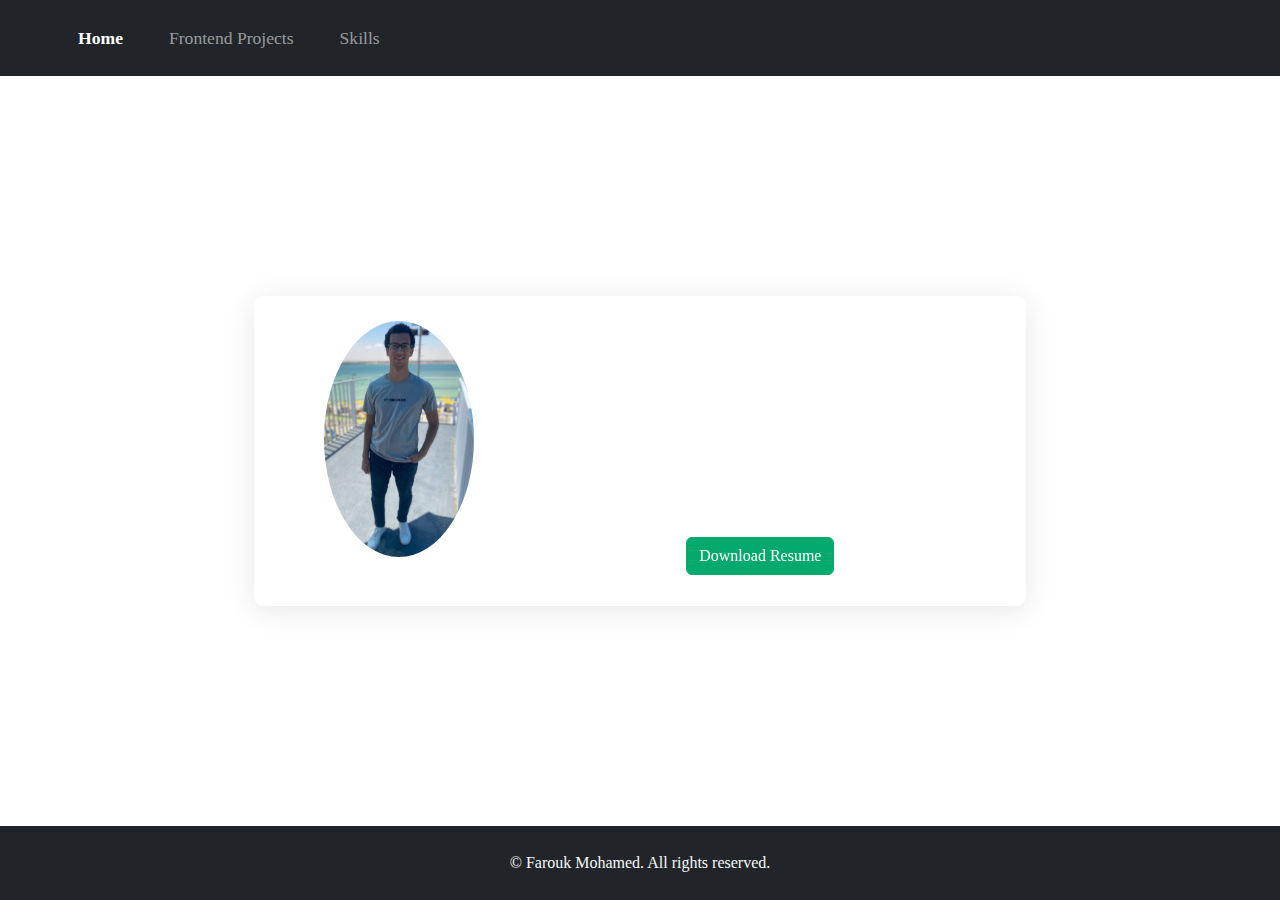
<file: index.html>
<!DOCTYPE html>
<html lang="en">

<head>
    <meta charset="UTF-8">
    <meta name="viewport" content="width=device-width, initial-scale=1.0">
    <title>Farouk Mohamed | Portfolio</title>
    <link rel="icon" href="https://i.pinimg.com/originals/27/6e/43/276e435dd3078bfa1ff6232252c55c8e.jpg" type="image/x-icon">

    <link href="https://cdn.jsdelivr.net/npm/bootstrap@5.3.0/dist/css/bootstrap.min.css" rel="stylesheet">
    <link rel="stylesheet" href="styles.css">
</head>

<body>
    <!-- Navigation Bar -->
    <nav class="navbar navbar-expand-lg navbar-dark bg-dark">
        <div class="container">
            <div class="collapse navbar-collapse" id="navbarNav">
                <ul class="navbar-nav me-auto">
                    <li class="nav-item">
                        <a class="nav-link active" aria-current="page" href="index.html">Home</a>
                    </li>
                    <li class="nav-item">
                        <a class="nav-link" href="fproject/index.html">Frontend Projects</a>
                    </li>
                    <li class="nav-item">
                        <a class="nav-link" href="skills/index.html">Skills</a>
                    </li>
                </ul>
            </div>
        </div>
    </nav>

    <!-- Hero Section -->
    <header class="hero d-flex flex-column justify-content-center align-items-center text-center">
        <div class="overlay"></div>

        <!-- About Section -->
        <section class="about py-5 w-100" id="about">
            <div class="container">
                <div class="row justify-content-center">
                    <div class="col-md-8">
                        <div class="card glass-card p-4 d-flex flex-md-row align-items-center">
                            <div class="col-md-4">
                                <img src="image/WhatsApp Image 2024-09-22 at 05.44.03_4f4c4134.jpg" alt="Profile Picture" class="profile-pic mb-4 img-fluid rounded-circle">
                            </div>
                            <div class="col-md-8 text-md-left text-center">
                                <h2>About Me</h2>
                                <p>Farouk Mohamed</p>
                                <p>Computer Science Engineer</p>
                                <p>Web Developer (Frontend Developer)</p>
                                <a href="#" class="btn btn-primary mt-3">Download Resume</a>
                            </div>
                        </div>
                    </div>
                </div>
            </div>
        </section>
    </header>

    <!-- Footer Section -->
    <footer class="py-4 bg-dark text-light text-center">
        <p>© <span id="year"></span> Farouk Mohamed. All rights reserved.</p>
    </footer>

    <!-- Bootstrap JS and Dependencies -->
    <script src="https://cdn.jsdelivr.net/npm/bootstrap@5.3.0/dist/js/bootstrap.bundle.min.js"></script>
</body>

</html>
</file>
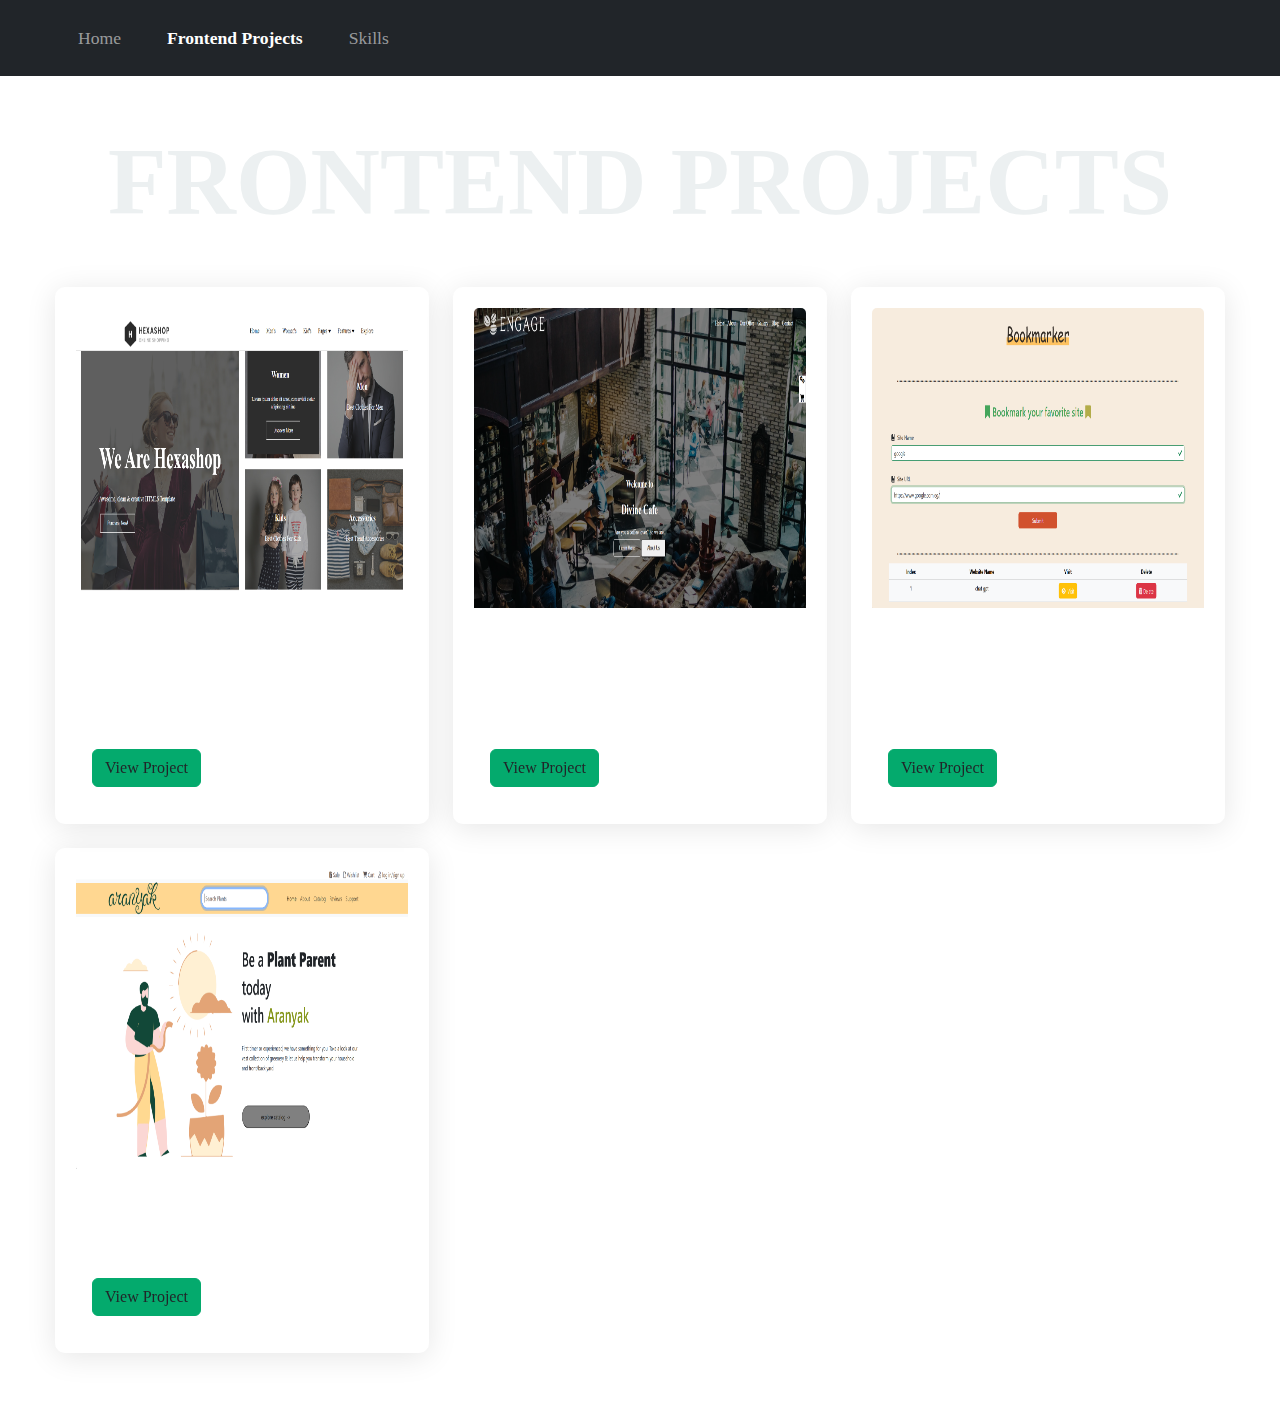
<file: fproject/index.html>
<!DOCTYPE html>
<html lang="en">
    <head>
        <!-- Meta Tags for SEO and Accessibility -->
        <meta charset="UTF-8">
        <meta name="description" content="Portfolio of farouk, a Web Developer and Designer specializing in modern web technologies.">
        <meta name="keywords" content="Web Developer, Portfolio, HTML, CSS, JavaScript, Bootstrap">
        <meta name="author" content="farouk">
        <meta name="viewport" content="width=device-width, initial-scale=1.0">
    
        <title>farouk mohamed | Portfolio</title>
        <link rel="icon" href="https://i.pinimg.com/originals/27/6e/43/276e435dd3078bfa1ff6232252c55c8e.jpg" type="image/x-icon">

        <!-- Bootstrap CSS -->
        <link href="https://cdn.jsdelivr.net/npm/bootstrap@5.3.0/dist/css/bootstrap.min.css" rel="stylesheet">
    
        <!-- Font Awesome Icons -->
        <link rel="stylesheet" href="https://cdnjs.cloudflare.com/ajax/libs/font-awesome/6.0.0-beta3/css/all.min.css">
    
        <!-- Google Fonts -->
        <link rel="stylesheet" href="https://fonts.googleapis.com/css2?family=Poppins:wght@400;600&display=swap">
    
        <!-- Custom CSS -->
        <link rel="stylesheet" href="../styles.css">
    </head>
    
    <body>
        <!-- Navigation Bar -->
        <nav class="navbar navbar-expand-lg navbar-dark bg-dark">
            <div class="container">
                <div class="collapse navbar-collapse" id="navbarNav">
                    <ul class="navbar-nav me-auto">
                        <li class="nav-item">
                            <a class="nav-link" href="../index.html">Home</a>
                        </li>
                        <li class="nav-item">
                            <a class="nav-link active" href="../fproject/index.html" aria-current="page">Frontend Projects</a>
                        </li>
                        
                        
                        <li class="nav-item">
                            <a class="nav-link" href="../skills/index.html">Skills</a>
                        </li>
                        
                    </ul>
                    
                </div>
            </div>
        </nav>
        
     <!-- Projects Section -->
     <section class="projects py-5 hero" id="projects">
        <div class="container">
            <h2 class="text-center mb-5">Frontend Projects</h2>
            <div class="row g-4">
                <!-- Project Cards -->
                <div class="col-md-4 d-flex">
                    <div class="card project-card glass-card flex-fill">
                        <img src="../image/Screenshot 2024-09-22 064714.png" alt="Project 1" class="card-img-top">
                        <div class="card-body d-flex flex-column">
                            <h5 class="card-title">Project One</h5>
                            <p class="card-text">HEXASHOP <br> ONLINE SHOPPING</p>
                            <div class="mt-auto">
                                <a href="https://farouk52.github.io/hexashop/" class="btn" target="_blank" rel="noopener noreferrer">View Project</a>
                            </div>
                        </div>
                    </div>
                </div>
                <div class="col-md-4 d-flex">
                    <div class="card project-card glass-card flex-fill">
                        <img src="../image/Screenshot 2024-09-22 064756.png" alt="Project 2" class="card-img-top">
                        <div class="card-body d-flex flex-column">
                            <h5 class="card-title">Project Two</h5>
                            <p class="card-text">Divine Cafe </p>
                            <div class="mt-auto">
                                <a href="https://farouk52.github.io/cafe/" class="btn" target="_blank" rel="noopener noreferrer">View Project</a>
                            </div>
                        </div>
                    </div>
                </div>
                <div class="col-md-4 d-flex">
                    <div class="card project-card glass-card flex-fill">
                        <img src="../image/Screenshot 2024-09-22 064941.png" alt="Project 3" class="card-img-top">
                        <div class="card-body d-flex flex-column">
                            <h5 class="card-title">Project Three</h5>
                            <p class="card-text">Bookmark</p>
                            <div class="mt-auto">
                                <a href="https://farouk52.github.io/Bookmarker/" class="btn" target="_blank" rel="noopener noreferrer">View Project</a>
                            </div>
                        </div>
                    </div>
                </div>
                <div class="col-md-4 d-flex">
                    <div class="card project-card glass-card flex-fill">
                        <img src="../image/Screenshot 2024-09-22 065013.png" alt="Project 4" class="card-img-top">
                        <div class="card-body d-flex flex-column">
                            <h5 class="card-title">Project Four</h5>
                            <p class="card-text">Be a Plant Parent today with Aranyak</p>
                            <div class="mt-auto">
                                <a href="https://farouk52.github.io/Aranyak/" class="btn" target="_blank" rel="noopener noreferrer">View Project</a>
                            </div>
                        </div>
                    </div>
                </div>
            </div>
        </div>
    </section>
    

    <!-- Include Bootstrap JS -->
    <script src="https://cdn.jsdelivr.net/npm/bootstrap@5.3.0-alpha3/dist/js/bootstrap.bundle.min.js"></script>
</body>
</html>
</file>
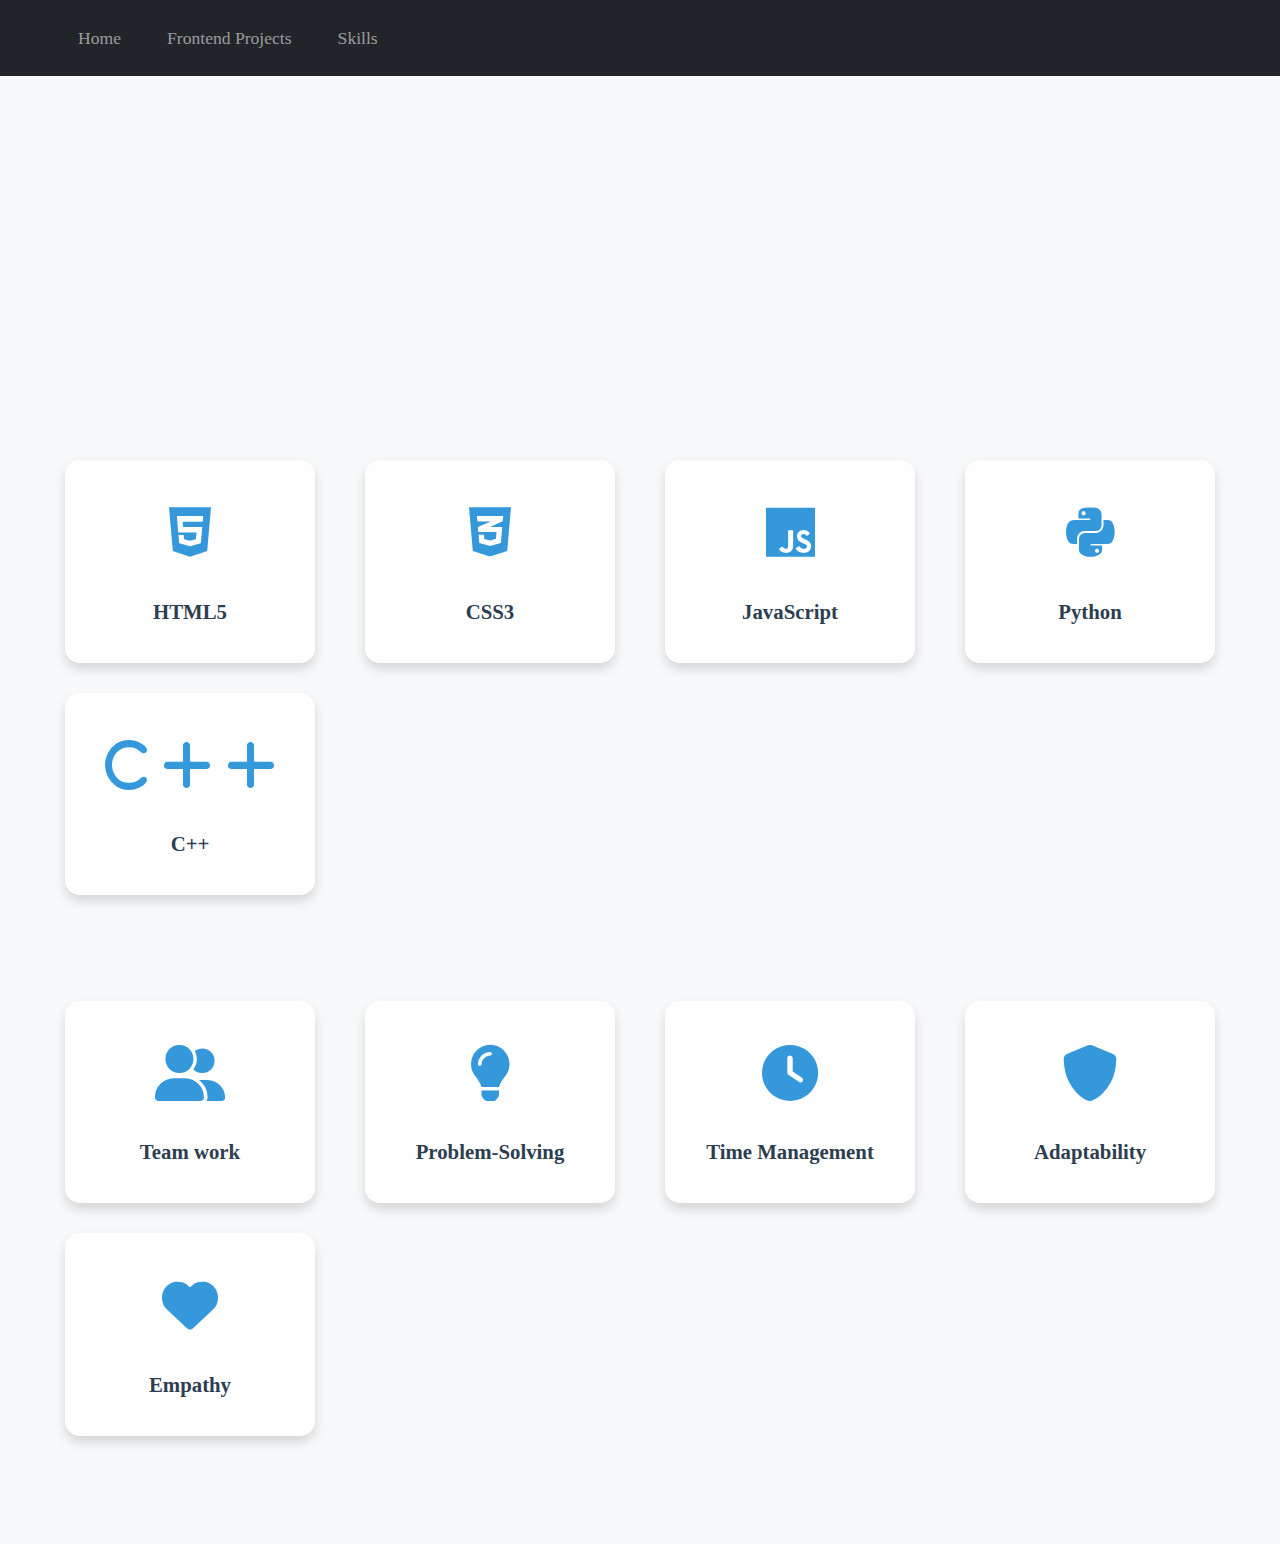
<file: skills/index.html>
<!DOCTYPE html>
<html lang="en">
<head>
    <!-- Meta Tags for SEO and Accessibility -->
    <meta charset="UTF-8">
    <meta name="description" content="Portfolio of farouk, a Web Developer and Designer specializing in modern web technologies.">
    <meta name="keywords" content="Web Developer, Portfolio, HTML, CSS, JavaScript, Bootstrap">
    <meta name="author" content="farouk">
    <meta name="viewport" content="width=device-width, initial-scale=1.0">

    <title>farouk mohamed | Portfolio</title>
    <link rel="icon" href="https://i.pinimg.com/originals/27/6e/43/276e435dd3078bfa1ff6232252c55c8e.jpg" type="image/x-icon">

    <!-- Bootstrap CSS -->
    <link href="https://cdn.jsdelivr.net/npm/bootstrap@5.3.0/dist/css/bootstrap.min.css" rel="stylesheet">

    <!-- Font Awesome Icons -->
    <link rel="stylesheet" href="https://cdnjs.cloudflare.com/ajax/libs/font-awesome/6.0.0-beta3/css/all.min.css">

    <!-- Google Fonts -->
    <link rel="stylesheet" href="https://fonts.googleapis.com/css2?family=Poppins:wght@400;600&display=swap">

    <!-- Custom CSS -->
    <link rel="stylesheet" href="../styles.css">
</head>

<body>
    <!-- Navigation Bar -->
    <nav class="navbar navbar-expand-lg navbar-dark bg-dark">
        <div class="container">
            
            <div class="collapse navbar-collapse" id="navbarNav">
                <ul class="navbar-nav me-auto">
                    <li class="nav-item">
                        <a class="nav-link" href="../index.html">Home</a>
                    </li>
                    <li class="nav-item">
                        <a class="nav-link" href="../fproject/index.html">Frontend Projects</a>
                    </li>
                   
                    <li class="nav-item">
                        <a class="nav-link" href="../skills/index.html">Skills</a>
                    </li>
                   
                </ul>
                
            </div>
        </div>
    </nav>
    
    <!-- Skills Section -->
    <section class="skills py-5 bg-light" id="skills">
        <div class="container">
            <h2 class="text-center mb-5 text-light">My Professional Skills</h2>

            <!-- Hard Skills -->
            <div class="skills-section hard-skills mb-5">
                <h3 class="text-center mb-4 text-light">Technical Skills</h3>
                <div class="skills-grid">
                    <div class="skill-card">
                        <div class="icon">
                            <i class="fab fa-html5"></i>
                        </div>
                        <h5>HTML5</h5>
                    </div>
                    <div class="skill-card">
                        <div class="icon">
                            <i class="fab fa-css3-alt"></i>
                        </div>
                        <h5>CSS3</h5>
                    </div>
                    <div class="skill-card">
                        <div class="icon">
                            <i class="fab fa-js"></i>
                        </div>
                        <h5>JavaScript</h5>
                    </div>
                    <div class="skill-card">
                        <div class="icon">
                            <i class="fab fa-python"></i>

                        </div>
                        <h5>Python</h5>
                    </div>
                    <div class="skill-card">
                        <div class="icon">
                            <i class="fa-solid fa-c"></i>
                            <i class="fa-solid fa-plus"></i>
                            <i class="fa-solid fa-plus"></i>
                        </div>
                        <h5>C++</h5>
                    </div>
                </div>
            </div>

            <!-- Soft Skills -->
            <div class="skills-section soft-skills">
                <h3 class="text-center mb-4 text-light">Soft Skills</h3>
                <div class="skills-grid">
                    <div class="skill-card">
                        <div class="icon">
                            <i class="fas fa-user-friends"></i>
                        </div>
                        <h5>Team work</h5>
                    </div>
                    <div class="skill-card">
                        <div class="icon">
                            <i class="fas fa-lightbulb"></i>
                        </div>
                        <h5>Problem-Solving</h5>
                    </div>
                    <div class="skill-card">
                        <div class="icon">
                            <i class="fas fa-clock"></i>
                        </div>
                        <h5>Time Management</h5>
                    </div>
                    <div class="skill-card">
                        <div class="icon">
                            <i class="fas fa-shield-alt"></i>
                        </div>
                        <h5>Adaptability</h5>
                    </div>
                    <div class="skill-card">
                        <div class="icon">
                            <i class="fas fa-heart"></i>
                        </div>
                        <h5>Empathy</h5>
                    </div>
                </div>
            </div>
        </div>
    </section>
            
    
    <!-- Bootstrap JS and dependencies -->
    <script src="https://cdn.jsdelivr.net/npm/bootstrap@5.3.0/dist/js/bootstrap.bundle.min.js"></script>
</body>
</html>
</file>
<file: styles.css>
* {
    margin: 0;
    padding: 0;
    box-sizing: border-box;
}

body {
    font-family: 'Poppins', sans-serif;
    line-height: 1.6;
    color: #333;
    font-family: "Shadows Into Light", cursive;
   
    background: url('https://th.bing.com/th/id/R.03fbb0ac811c2dd1ed316d2af7b64d9f?rik=%2f03PsI%2ba7h1qQQ&riu=http%3a%2f%2fwallpapercave.com%2fwp%2fwp1908579.jpg&ehk=x75Lmd4liGu88eGQYtBJZGvc8BHhh4ASvqSVWiMUqsw%3d&risl=&pid=ImgRaw&r=0') no-repeat center center/cover;
}

.navbar {
    padding: 1rem;
    
}

.navbar-brand {
    font-size: 1.8rem;
    font-weight: bold;
}
.navbar-brand:hover {
    transform: scale(1.05);
    font-weight: bold;
    color: #04AA6D;
}
.nav-link {
    font-size: 1.1rem;
    margin: 0 15px;
    transition: color 0.3s, transform 0.3s;
}

.nav-link:hover {
    color: #04AA6D;
    transform: scale(1.05);
}

.nav-link.active {
    color: #04AA6D;
    font-weight: bold;
}
a {
    text-decoration: none;
}

section {
    padding: 80px 0;
}

.container {
    max-width: 1200px;
    margin: 0 auto;
    padding: 0 15px;
}


/* Hero Section */
.hero {
    height: 100vh;
    background: url('https://th.bing.com/th/id/R.03fbb0ac811c2dd1ed316d2af7b64d9f?rik=%2f03PsI%2ba7h1qQQ&riu=http%3a%2f%2fwallpapercave.com%2fwp%2fwp1908579.jpg&ehk=x75Lmd4liGu88eGQYtBJZGvc8BHhh4ASvqSVWiMUqsw%3d&risl=&pid=ImgRaw&r=0') no-repeat center center/cover;
   height: auto;
    position: relative;
    color: #fff;
}



.hero-content {
    z-index: 2;
    position: relative;
}

.hero h1 {
    font-size: 6rem;
    font-weight: 700;
    font-family: "Shadows Into Light", cursive;
}

.hero p {
    font-size: 1.2rem;
    margin-bottom: 20px;
}

.hero .cta {
    border: 2px solid #fff;
    color: #fff;
    padding: 10px 30px;
    transition: background-color 0.3s, color 0.3s;
}

.hero .cta:hover {
    background-color: #fff;
    color: #333;
}

/* about */
.about .profile-pic {
    width: 150px;
    height: auto;
    border-radius: 5%;
    object-fit: cover;
    margin-bottom: 20px;
    
}

.about h2 {
    font-size: 2rem;
    margin-bottom: 10px;
    color: white;
}

.about p {
    font-size: 1.1rem;
    margin-bottom: 20px;
    color: white;
}

.btn {
    background-color: #04AA6D;
    border-color: #04AA6D;
    transition: background-color 0.3s;
}

.btn-:hover {
    background-color: #2f6d56;
}

/* Glassmorphism Effect */
.glass-card {
    background: rgba(255, 255, 255, 0.1);
    border-radius: 10px;
    backdrop-filter: blur(10px);
    box-shadow: 0 4px 30px rgba(0, 0, 0, 0.1);
    border: 1px solid rgba(255, 255, 255, 0.3);
    padding: 20px;
    transition: transform 0.3s;
}

.glass-card:hover {
    transform: translateY(-10px);
}

/* Neumorphism Effect */
.neumorphic-card {
    background: #f0f0f3;
    border-radius: 12px;
    padding: 20px;
    transition: transform 0.3s;
}

.neumorphic-card:hover {
    transform: translateY(-5px);
}




/* Skills Section */
.skills .card {
    padding: 20px;
    transition: transform 0.3s;
}

.skills .card i {
    color: #04AA6D;
    margin-bottom: 15px;
}

.skills .card h5 {
    font-size: 1.3rem;
    margin-bottom: 10px;
}

.skills .card:hover {
    transform: translateY(-10px);
}



/* Projects Section */
.project-card {
    overflow: hidden;
    transition: transform 0.3s;
    color: white;
}

.project-card img {
    width: 100%;
    transition: transform 0.3s;
}

.project-card:hover img {
    transform: scale(1.1);
}

.project-card:hover {
    transform: translateY(-10px);
}




/* Contact Form */
.contact-form {
    max-width: 600px;
}

.contact-form input,
.contact-form textarea {
    border: none;
    border-radius: 5px;
    padding: 10px;
    box-shadow: inset 3px 3px 8px rgba(0, 0, 0, 0.1), inset -3px -3px 8px rgba(255, 255, 255, 0.5);
    width: 100%;
    margin-bottom: 20px;
    background-color: #f0f0f3;
}

.contact-form button {
    background-color: #04AA6D;
    border: none;
    padding: 10px 30px;
    transition: background-color 0.3s;
}

.contact-form button:hover {
    background-color: #04AA6D;
}



/* Social Icons */
.social-icons a {
    color: white;
    margin: 0 10px;
    transition: color 0.3s;
}
.social-icons a:hover {
    color: #04AA6D;

}




/* Footer */
footer {
    background-color: #222;
    color: #fff;
    padding: 20px;
    text-align: center;
}

footer p {
    margin: 0;
}

h2{
    font-size: 6rem;
}
img{
    height: 300px;
}
.skills-section {
    margin-bottom: 30px;
}



h2, h3 {
    color: #ecf0f1;
    font-weight: bold;
    text-transform: uppercase;
}

.container {
    width: 100%;
    max-width: 1200px;
    margin: 0 auto;
    padding: 0 15px;
}

.skills-section {
    margin-bottom: 60px;
}

.skills-grid {
    display: grid;
    grid-template-columns: repeat(auto-fit, minmax(250px, 1fr));
    gap: 30px;
    justify-items: center;
}

.skill-card {
    background-color: rgba(255, 255, 255, 0.85);
    border-radius: 15px;
    box-shadow: 0 6px 12px rgba(0, 0, 0, 0.15);
    padding: 30px;
    text-align: center;
    transition: transform 0.3s ease, box-shadow 0.3s ease;
    width: 100%;
    max-width: 250px;
}

.skill-card:hover {
    transform: translateY(-10px);
    box-shadow: 0 10px 20px rgba(0, 0, 0, 0.2);
}

.icon {
    font-size: 3.5rem;
    color: #3498db;
    margin-bottom: 20px;
    transition: color 0.3s ease;
}

.skill-card:hover .icon {
    color: #e74c3c;
}

h5 {
    font-size: 1.3em;
    font-weight: 700;
    color: #2c3e50;
    margin-top: 10px;
}

.skill-card:hover h5 {
    color: #e74c3c;
}

.skills {
    background: url('https://th.bing.com/th/id/R.03fbb0ac811c2dd1ed316d2af7b64d9f?rik=%2f03PsI%2ba7h1qQQ&riu=http%3a%2f%2fwallpapercave.com%2fwp%2fwp1908579.jpg&ehk=x75Lmd4liGu88eGQYtBJZGvc8BHhh4ASvqSVWiMUqsw%3d&risl=&pid=ImgRaw&r=0') no-repeat center center/cover;
    padding: 80px 0;
    color: #fff;
    position: relative;
}

.skills::before {
    content: "";
    position: absolute;
    top: 0;
    left: 0;
    width: 100%;
    height: 100%;
    background: rgba(0, 0, 0, 0.6);
    z-index: -1;
}

html, body {
    height: 100%; 
    margin: 0;
}

body {
    display: flex;
    flex-direction: column; 

.hero {
    flex: 1;
}

footer {
    margin-top: auto; 
    width: 100%; 
}
</file>
